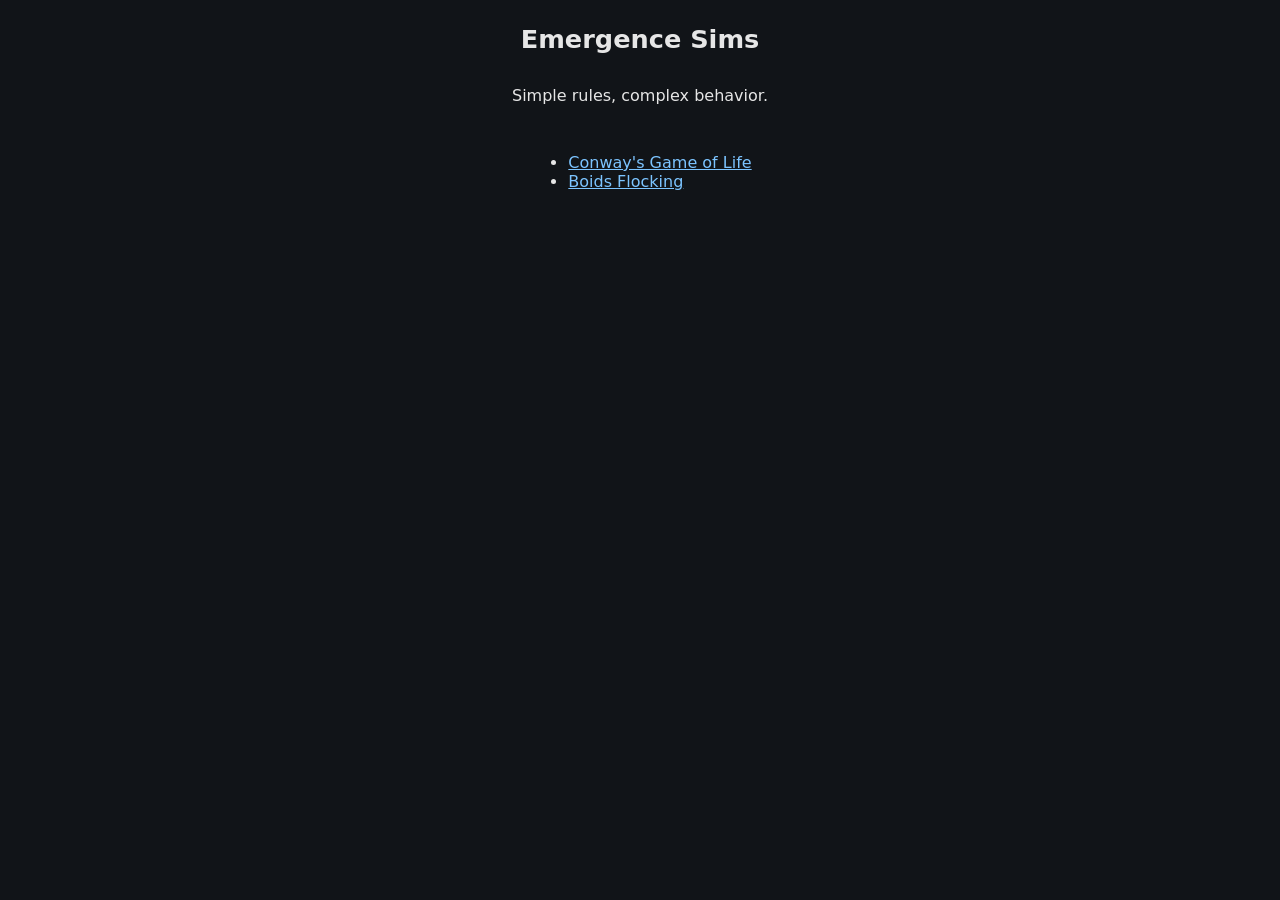
<file: index.html>
<!DOCTYPE html>
<html lang="en">
<head>
  <meta charset="UTF-8">
  <meta name="viewport" content="width=device-width, initial-scale=1.0">
  <title>Emergence Sims</title>
  <link rel="stylesheet" href="style.css">
</head>
<body>
  <h1>Emergence Sims</h1>
  <p>Simple rules, complex behavior.</p>
  <ul>
    <li><a href="game-of-life/index.html">Conway's Game of Life</a></li>
    <li><a href="boids/index.html">Boids Flocking</a></li>
  </ul>
</body>
</html>
</file>
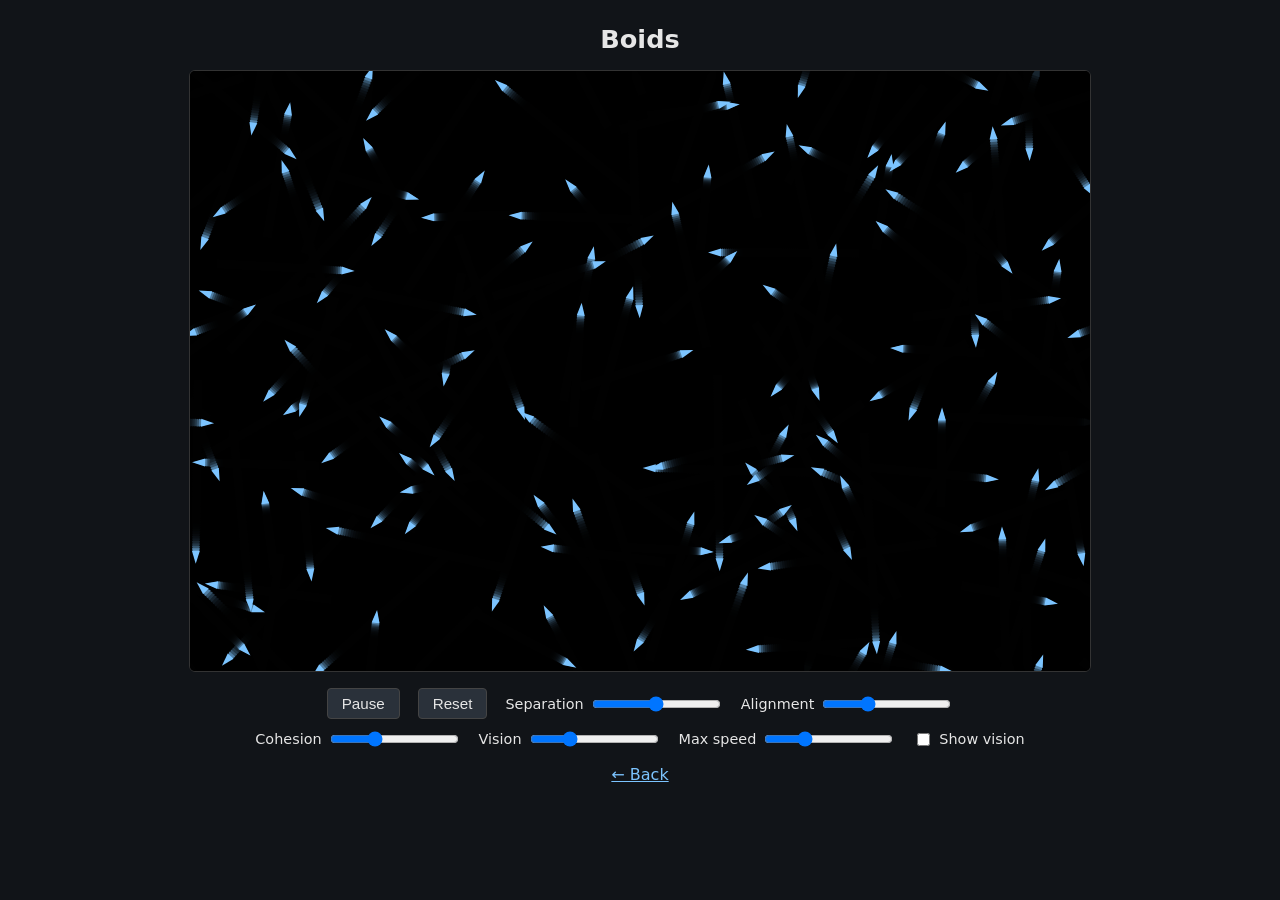
<file: boids/index.html>
<!DOCTYPE html>
<html lang="en">
<head>
  <meta charset="UTF-8">
  <meta name="viewport" content="width=device-width, initial-scale=1.0">
  <title>Boids Flocking</title>
  <link rel="stylesheet" href="../style.css">
</head>
<body>
  <h1>Boids</h1>

  <canvas id="canvas" width="900" height="600"></canvas>

  <div class="controls">
    <button id="playBtn">Pause</button>
    <button id="resetBtn">Reset</button>
    <label>
      Separation
      <input data-setting="separationWeight" type="range" min="0" max="3" step="0.1" value="1.5">
    </label>
    <label>
      Alignment
      <input data-setting="alignmentWeight" type="range" min="0" max="3" step="0.1" value="1">
    </label>
    <label>
      Cohesion
      <input data-setting="cohesionWeight" type="range" min="0" max="3" step="0.1" value="1">
    </label>
    <label>
      Vision
      <input data-setting="perception" type="range" min="10" max="150" step="1" value="50">
    </label>
    <label>
      Max speed
      <input data-setting="maxSpeed" type="range" min="1" max="8" step="0.1" value="3">
    </label>
    <label>
      <input id="showVision" type="checkbox">
      Show vision
    </label>
  </div>

  <a href="../index.html">&larr; Back</a>

  <script src="vector.js"></script>
  <script src="boids.js"></script>
</body>
</html>
</file>
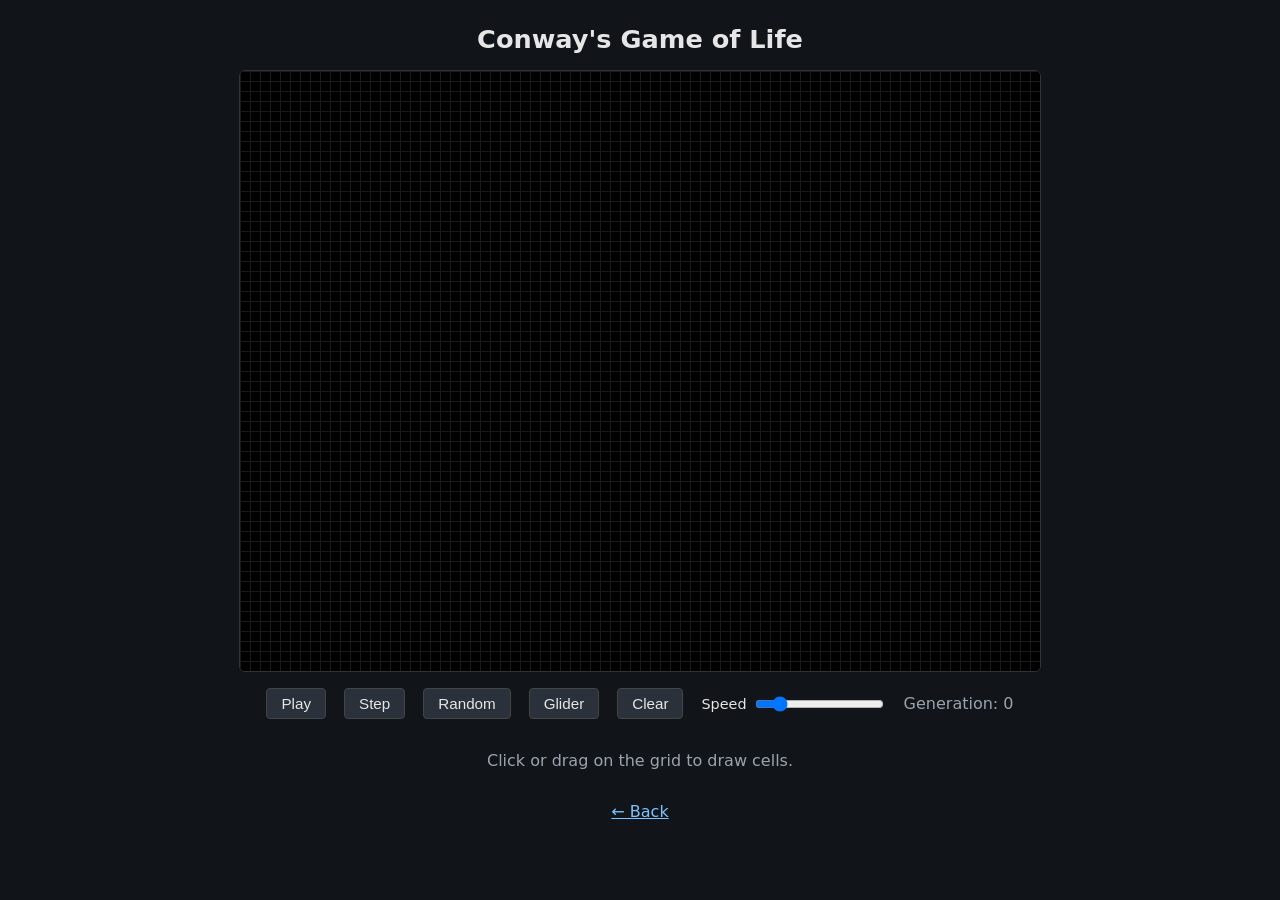
<file: game-of-life/index.html>
<!DOCTYPE html>
<html lang="en">
<head>
  <meta charset="UTF-8">
  <meta name="viewport" content="width=device-width, initial-scale=1.0">
  <title>Game of Life</title>
  <link rel="stylesheet" href="../style.css">
</head>
<body>
  <h1>Conway's Game of Life</h1>

  <canvas id="canvas" width="800" height="600"></canvas>

  <div class="controls">
    <button id="playBtn">Play</button>
    <button id="stepBtn">Step</button>
    <button id="randomBtn">Random</button>
    <button id="gliderBtn">Glider</button>
    <button id="clearBtn">Clear</button>
    <label>
      Speed
      <input id="speedSlider" type="range" min="1" max="60" value="10">
    </label>
    <span class="stat">Generation: <span id="genCount">0</span></span>
  </div>

  <p class="stat">Click or drag on the grid to draw cells.</p>
  <a href="../index.html">&larr; Back</a>

  <script src="life.js"></script>
</body>
</html>
</file>
<file: style.css>
* {
  box-sizing: border-box;
}

body {
  margin: 0;
  padding: 24px 16px;
  background: #111418;
  color: #e6e6e6;
  font-family: system-ui, -apple-system, "Segoe UI", sans-serif;
  display: flex;
  flex-direction: column;
  align-items: center;
  gap: 16px;
}

h1 {
  margin: 0;
  font-size: 1.6rem;
}

a {
  color: #7cc4ff;
}

canvas {
  background: #000;
  border: 1px solid #333;
  border-radius: 6px;
  max-width: 100%;
}

.controls {
  display: flex;
  flex-wrap: wrap;
  gap: 10px 18px;
  align-items: center;
  justify-content: center;
  max-width: 820px;
}

button {
  background: #2a313a;
  color: #e6e6e6;
  border: 1px solid #444;
  border-radius: 4px;
  padding: 6px 14px;
  font-size: 0.95rem;
  cursor: pointer;
}

button:hover {
  background: #36404b;
}

label {
  display: flex;
  align-items: center;
  gap: 6px;
  font-size: 0.9rem;
}

.stat {
  font-variant-numeric: tabular-nums;
  color: #9aa4ae;
}
</file>
